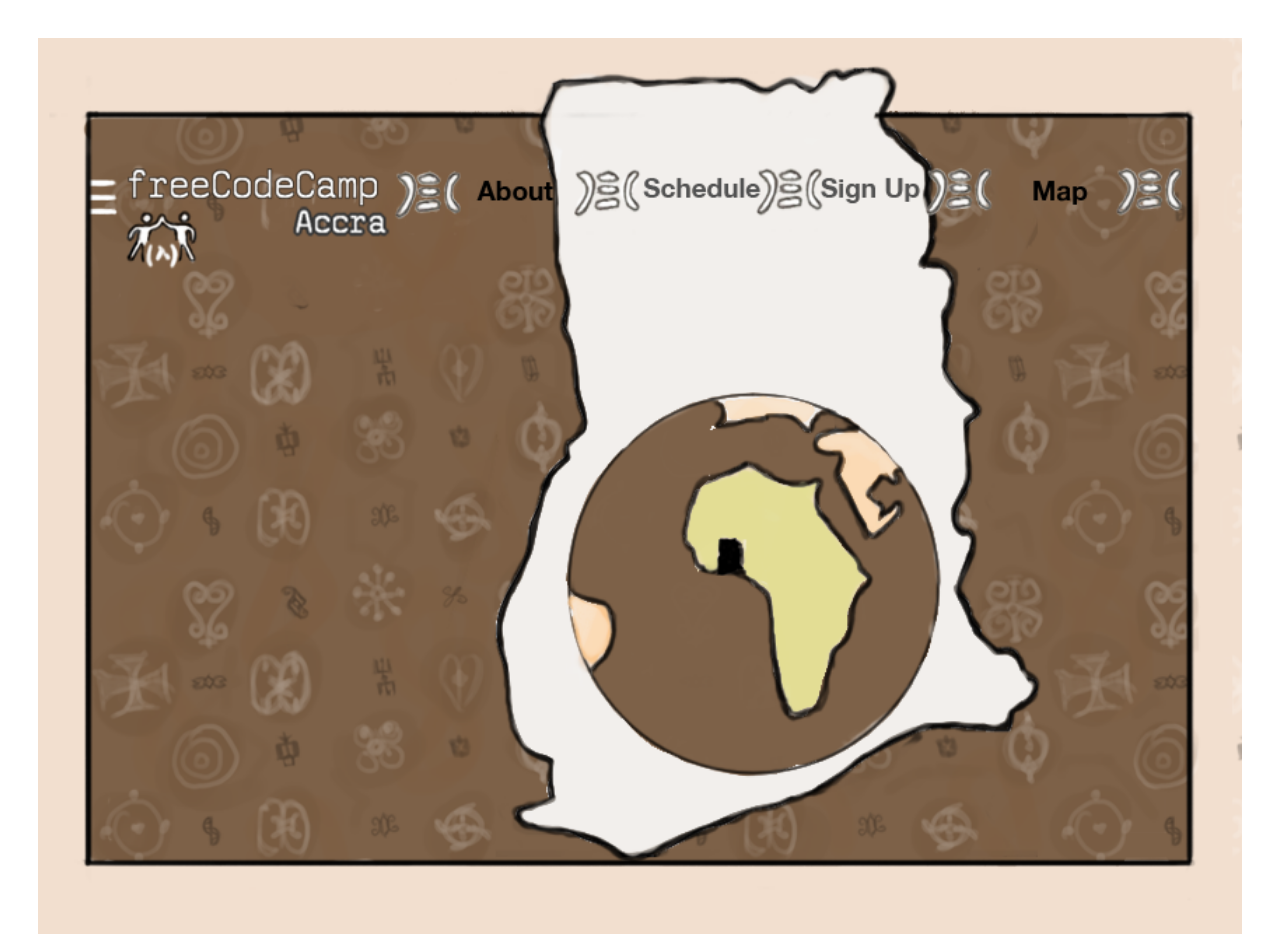
<file: bin/index.html>
<!DOCTYPE html>
<html lang="en">
  <head>
    <meta charset="utf-8">
    <meta http-equiv="X-UA-Compatible" content="IE=edge">
    <meta name="viewport" content="width=device-width, initial-scale=1">
    <!-- The above 3 meta tags *must* come first in the head; any other head content must come *after* these tags -->
    <title>freeCodeCamp "Coffee &amp; Code" Accra</title>

    <!-- Bootstrap -->
    <link href="css/bootstrap.css" rel="stylesheet">

    <!-- Custom styles for this template -->
    <link href="css/main.css" rel="stylesheet">
    <link href="css/about.css" rel="stylesheet">
    <link rel="stylesheet" href="css/jquery-ui.css">


    <!-- Fonts -->
    <link href="https://fonts.googleapis.com/css?family=Roboto+Slab" rel="stylesheet">

    <!-- HTML5 shim and Respond.js for IE8 support of HTML5 elements and media queries -->
    <!-- WARNING: Respond.js doesn't work if you view the page via file:// -->
    <!--[if lt IE 9]>
      <script src="https://oss.maxcdn.com/html5shiv/3.7.2/html5shiv.min.js"></script>
      <script src="https://oss.maxcdn.com/respond/1.4.2/respond.min.js"></script>
    <![endif]-->


    <script src="https://code.jquery.com/jquery-3.2.1.min.js"></script>
    <!-- <script src="js/jquery-ui.js"></script> -->
    <script src="js/underscore-min.js"></script>
    <!-- Include all compiled plugins (below), or include individual files as needed -->
    <script src="js/bootstrap.min.js"></script>
    <script src="js/model.js"></script>
    <script src="js/main.js"></script>
    <!-- <script src="js/signup.js"></script> -->

  </head>
  <body>
    <div id="div-loading">
      <h1>
        <h1 id="h1-loading-msg">Loading...</h1>
      </h1>
    </div>
    <div class="div-container">

        <div id="div-img-hmpg-wrapper">

            <div id="div-img-overlay-abs-img">

              <div id="div-img-hmpg">
                <img src="./imgs/freeCodeCamp.png" id="img-hmpg-bkgd"/>
              </div>

            </div>

            <div id="div-img-overlay-abs-htspt">

              <div id="div-img-htspt-container">
                <div id="div-htspt-about">
                </div>
                <div id="div-htspt-schedule" class="div-htspt brdered under-construction">
                </div>
                <div id="div-htspt-sign-up" class="div-htspt brdered">
                </div>
                <div id="div-htspt-container-sign-up-types" class="brdered hide-me">
                  <div id="div-htspt-sign-up-coffee-n-code" class="div-htspt-sign-up brdered">
                    <span id="span-coffee-code-label">
                      Coffee-and-Code
                    </span>
                  </div>
                  <div id="div-htspt-sign-up-weekly-leaderboard" class="div-htspt-sign-up brdered">
                    Weekly Leaderboard
                  </div>
                  <div id="div-htspt-sign-up-fcc-usernames" class="div-htspt-sign-up brdered">
                    freeCodeCamp Usernames
                  </div>
                </div>
                <div id="div-htspt-map" class="div-htspt brdered under-construction">
                </div>
              </div>

            </div>


        </div>




        <div id="div-under-construction" style="opacity:0" class="brdered">
          <h1 id="h1-under-construction-msg">Under Construction</h1>
        </div>

      </div>
    </div>


  </body>
</html>
</file>
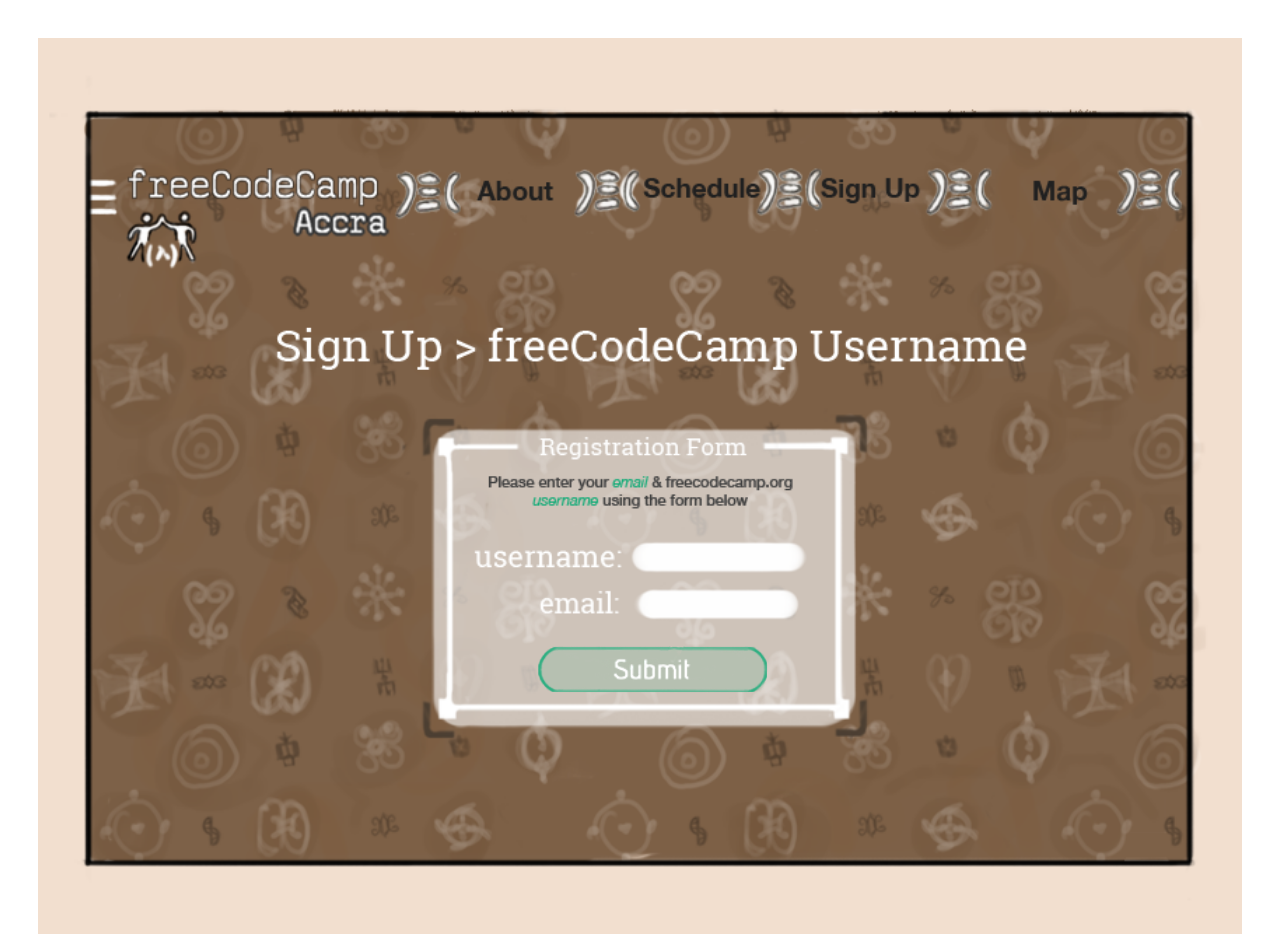
<file: bin/signup.html>
<!DOCTYPE html>
<html lang="en">
  <head>
    <meta charset="utf-8">
    <meta http-equiv="X-UA-Compatible" content="IE=edge">
    <meta name="viewport" content="width=device-width, initial-scale=1">
    <!-- The above 3 meta tags *must* come first in the head; any other head content must come *after* these tags -->
    <title>freeCodeCamp "Coffee &amp; Code" Sign-Up Page</title>

    <!-- Bootstrap -->
    <link href="css/bootstrap.css" rel="stylesheet">

    <!-- Custom styles for this template -->
    <link href="css/main.css" rel="stylesheet">
    <link rel="stylesheet" href="css/jquery-ui.css">


    <!-- Fonts -->
    <link href="https://fonts.googleapis.com/css?family=Roboto+Slab" rel="stylesheet">

    <!-- HTML5 shim and Respond.js for IE8 support of HTML5 elements and media queries -->
    <!-- WARNING: Respond.js doesn't work if you view the page via file:// -->
    <!--[if lt IE 9]>
      <script src="https://oss.maxcdn.com/html5shiv/3.7.2/html5shiv.min.js"></script>
      <script src="https://oss.maxcdn.com/respond/1.4.2/respond.min.js"></script>
    <![endif]-->



    <!-- jQuery (necessary for Bootstrap's JavaScript plugins) -->
    <!-- script src="https://ajax.googleapis.com/ajax/libs/jquery/1.11.2/jquery.min.js"></script -->
    <script src="https://code.jquery.com/jquery-3.2.1.min.js"></script>
    <!-- <script src="js/jquery-ui.js"></script> -->
    <script src="js/underscore-min.js"></script>
    <!-- Include all compiled plugins (below), or include individual files as needed -->
    <script src="js/bootstrap.min.js"></script>
    <script src="js/model.js"></script>
    <script src="js/main.js"></script>



  </head>
  <body>
    <div id="div-loading">
      <h1>
        <h1 id="h1-loading-msg">Loading...</h1>
      </h1>
    </div>
    <div class="div-container">

      <script src="js/signup.js"></script>

      <div id="div-img-hmpg-wrapper">

          <div id="div-img-hmpg-wrapper">

          <div id="div-img-overlay-abs-img">

            <div id="div-img-hmpg">
              <img src="./imgs/freecodecamp.page.signup.png" id="img-hmpg-bkgd"/>
            </div>

          </div>

          <div id="div-img-overlay-abs-htspt">

            <div id="div-img-htspt-container">


              <div id="div-htspt-about" class="div-htspt brdrd under-construction">
              </div>
              <div id="div-htspt-schedule" class="div-htspt brdrd under-construction">
              </div>
              <div id="div-htspt-sign-up" class="div-htspt brdered">
              </div>
              <div id="div-htspt-container-sign-up-types" class="brdered hide-me">
                <div id="div-htspt-sign-up-coffee-n-code" class="div-htspt-sign-up brdered">
                  <span id="span-coffee-code-label">
                    Coffee-and-Code
                  </span>
                </div>
                <div id="div-htspt-sign-up-weekly-leaderboard" class="div-htspt-sign-up brdered">
                  Weekly Leaderboard
                </div>
                <div id="div-htspt-sign-up-fcc-usernames-selected" class="div-htspt-sign-up brdered">
                  freeCodeCamp Usernames
                </div>
              </div>
              <div id="div-htspt-map" class="div-htspt brdrd under-construction">
              </div>







              <div id="div-username-wrapper" class="div-placement brdered">
                <input id="input-text-username" name="input-text-username" type="text" size="10" class="input-text-signup-form"  />
              </div>
              <div id="div-email-wrapper" class="div-placement brdered">
                <input id="input-text-email" name="input-text-email" type="text" size="2" class="input-text-signup-form" />
              </div>
              <div id="div-submit-button" class="div-placement brdered">
                <div class="div-relative-fix">
                  <div id="div-submit-button-plain" class="div-button-bkgd">
                  </div>
                  <div id="div-submit-button-hover" class="div-button-bkgd">
                  </div>
                  <div id="div-submit-button-click" class="div-button-bkgd">
                  </div>
                </div>
              </div>

            </div>

          </div>


        </div>

        <div id="div-under-construction" class="brdrd hide-me">
          <h1 id="h1-under-construction-msg">Under Construction</h1>
        </div>

        <div id="div-msg-wrapper" class="brdered hde-me" >
          <h4 id="h4-msg" style="opacity: 0;">[error message section]</h4>
        </div>

      </div>



    </div>


  </body>
</html>
</file>
<file: bin/css/main.css>
/* general */

body{
  /*background-color: lightgray;*/
  background: #fff;
  padding: 3vw;
  position: relative;
}


.div-container{
  width: 100%;
  position: relative;
}

#div-loading{
  width: 90%;
  position: absolute;
  top: 0;
  left: 0;
  height: 70vw;
  /*background-color: #eee;*/
  /*display: flex;
  flex-direction: row;
  align-items: center;
  justify-content: center;*/
}

.overlay-abs{
  position: absolute;
  left: 0;
  top: 0;
}

.bordered{
  border: 2px solid lime;
}

.hide-me{
  opacity: 0;
  display: none;
}

.div-relative-fix{
  position: relative;
  width: 100%;
  height: 100%;
}




/* homepage: general  */


#div-img-hmpg-wrapper{
  width: 100%;
}

#div-img-hmpg{
  width: 100%;
}

#img-hmpg-bkgd{
  width: 100%;
  height: auto;
}

.div-img-hmpg-wrapper{
  position: relative;
}

.div-img-hmpg-hotspots{
  position: relative;
}


#div-img-overlay-abs-htspt, #div-img-overlay-abs-img{
  position: absolute;
  left: 0;
  top: 0;
  width: 100%;
  height: 60vw;
}

#div-img-htspt-container{
  position: relative;
  width: 100%;
  height: 100%;
}



#h1-loading-msg{
  color: #999;
  font-family: 'Roboto Slab', serif;
  font-size: 6vw;
  position: relative;
  left: 5vw;
  top: 1vw;
}

/* homepage: under construction */


#div-under-construction{
  width:  60vw;
  height: 10vw;
  z-index: 30;
  top: 30vw;
  left: 18vw;
  position: absolute;
}

#h1-under-construction-msg{
  font-family: 'Roboto Slab', serif;
  font-size: 6vw;
  color: #72BC93;
}








/* homepage: nav */

.div-htspt{
  position: absolute;
  cursor: pointer;
  height: 3.5vw;
  width: 10vw;
  top: 10.2vw;
}

#div-htspt-sign-up{
  cursor:default !important;
}

.div-placement{
  position: absolute;
  /*cursor: pointer;*/
}

#div-htspt-about{
  left: 33vw;
  position: absolute;
  cursor: pointer;
  height: 3.5vw;
  width: 10vw;
  top: 10.2vw;
}

#div-htspt-schedule{
  left: 47vw;
}

#div-htspt-sign-up{
  left: 60vw;
  z-index: 60;
  /*height: 5vw;*/
}

#div-htspt-map{
  left: 75vw;
}

#div-htspt-container-sign-up-types{
  position: relative;
  left: 44vw;
  top: 13.5vw;
  width: 39vw;
  height: 6vw;
  display: flex;
  flex-direction: row;
  justify-content: space-between;
  align-items: center;
  z-index: 50;
  padding: 0;
  margin: 0;
}

#div-htspt-sign-up-coffee-n-code{
  /*position: absolute;
  left: 0vw;
  top: 0vw;*/
  width: 14vw;
  vertical-align: middle;
}

#div-htspt-sign-up-coffee-n-code span{
  position: relative;
  top: 1vw;
  display: inline-block;
}

#div-htspt-sign-up-coffee-n-code:hover{
  color: darkgrey;
}

#div-htspt-sign-up-weekly-leaderboard:hover{
  color: darkgrey;
}

#div-htspt-sign-up-weekly-leaderboard{
  /*position: absolute;
  left: 0vw;
  top: 0vw;*/
  width: 10vw;
  /*height: 8vw;*/
}

#div-htspt-sign-up-fcc-usernames{
  /*position: absolute;
  left: 0vw;
  top: 0vw;*/
  width: 12vw;
}

#div-htspt-sign-up-fcc-usernames-selected{
  color: #ccc;
  width: 12vw;
}

.div-htspt-sign-up:hover{
  color: lightgray;
  cursor: pointer;
}

.div-htspt-sign-up{
  text-align: center;
  font-size: 1.5vw;
  height: 5vw;
  font-weight: bold;
  z-index: 80;
}


/* signup page */

#div-email-wrapper{
  position: absolute;
  left: 46.7vw;
  top: 42.7vw;
  width: 13vw;
  height: 3.0vw;
}

#div-username-wrapper{
  position: absolute;
  left: 46.2vw;
  top: 39vw;
  width: 14.2vw;
  height: 3.2vw;
}

#div-submit-button{
  position: absolute;
  left: 39vw;
  top: 47.5vw;
  width: 18vw;
  height: 3.7vw;
}


/* input */

#input-text-email{
  width: 83%;
}

#input-text-username{
  width: 84%;
}

.input-text-signup-form{
  height: 3vw;
  font-size: 1.5vw;
  background: transparent;
  border-radius: 2vw;
  position: relative;
  top: -0.7vw;
  left: 1vw;
  outline-color: turquoise;
  border: none;
  /*border: 2px solid black;*/
}

/* buttons */
.div-button-bkgd{
  width: 100%;
  height: 100%;
  background-size: 100% auto;
  position: absolute;
  top: 0;
  left: 0;
  background-repeat: no-repeat;
  cursor: pointer;
}

#div-submit-button-plain{
  background-image: url("../imgs/freecodecamp.submit_button.plain.png");
}

#div-submit-button-hover{
  background-image: url("../imgs/freecodecamp.submit_button.hover.png");
}

#div-submit-button-click{
  background-image: url("../imgs/freecodecamp.submit_button.click.png");
}


/* msg area */

#div-msg-wrapper{
  top: 55vw;
  width: 61vw;
  left: 18vw;
  z-index: 90;
  position: absolute;
  height: 8vw;
  display: flex;
  flex-direction: row;
  justify-content: center;
  align-items: center;
}

#h4-msg{
  font-w
}
</file>
<file: bin/css/about.css>
/* freeCodeCamp > about.css */

#div-about-text{
  position: absolute;
  top: 27vw;
  left: 14vw;
  width: 66vw;
  height: 31vw;
  /*border: 3px black dashed;*/
  overflow: scroll;
}


#h1-fcc-title{
  padding-top: 0;
  margin-top: 1vw;
}

#div-about-text h1{
  font-size: 2.0vw;
}

#div-about-text p, #div-about-text a, #div-about-text span{
  font-size: 1.5vw;
}
</file>
